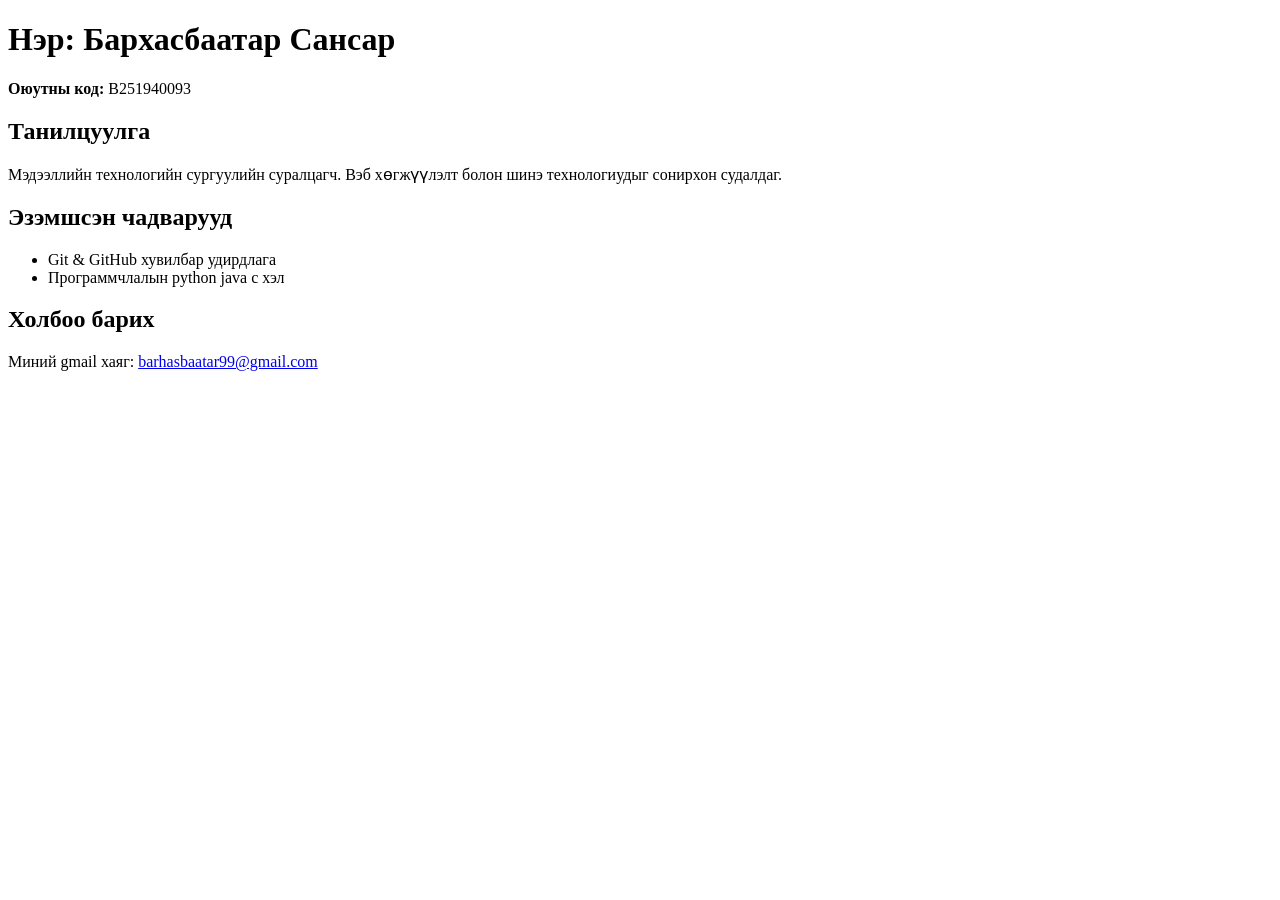
<file: index.html>
<!DOCTYPE html>
<html lang="mn">
<head>
    <meta charset="UTF-8">
    <meta name="viewport" content="width=device-width, initial-scale=1.0">
    <title>Миний товч CV</title>
</head>
<body>
    <h1>Нэр: Бархасбаатар Сансар</h1>
    <p class="code"><b>Оюутны код:</b> B251940093</p>

    <h2>Танилцуулга</h2>
    <p>Мэдээллийн технологийн сургуулийн суралцагч. Вэб хөгжүүлэлт болон шинэ технологиудыг сонирхон судалдаг.</p>

    <h2>Эзэмшсэн чадварууд</h2>
    <ul>
        <li>Git &amp; GitHub хувилбар удирдлага</li>
        <li>Программчлалын python java c  хэл</li>
    </ul>

    <h2>Холбоо барих</h2>
    <p>Миний gmail хаяг: <a href="mailto:barhasbaatar99@gmail.com">barhasbaatar99@gmail.com</a></p>
</body>
</html>
</file>
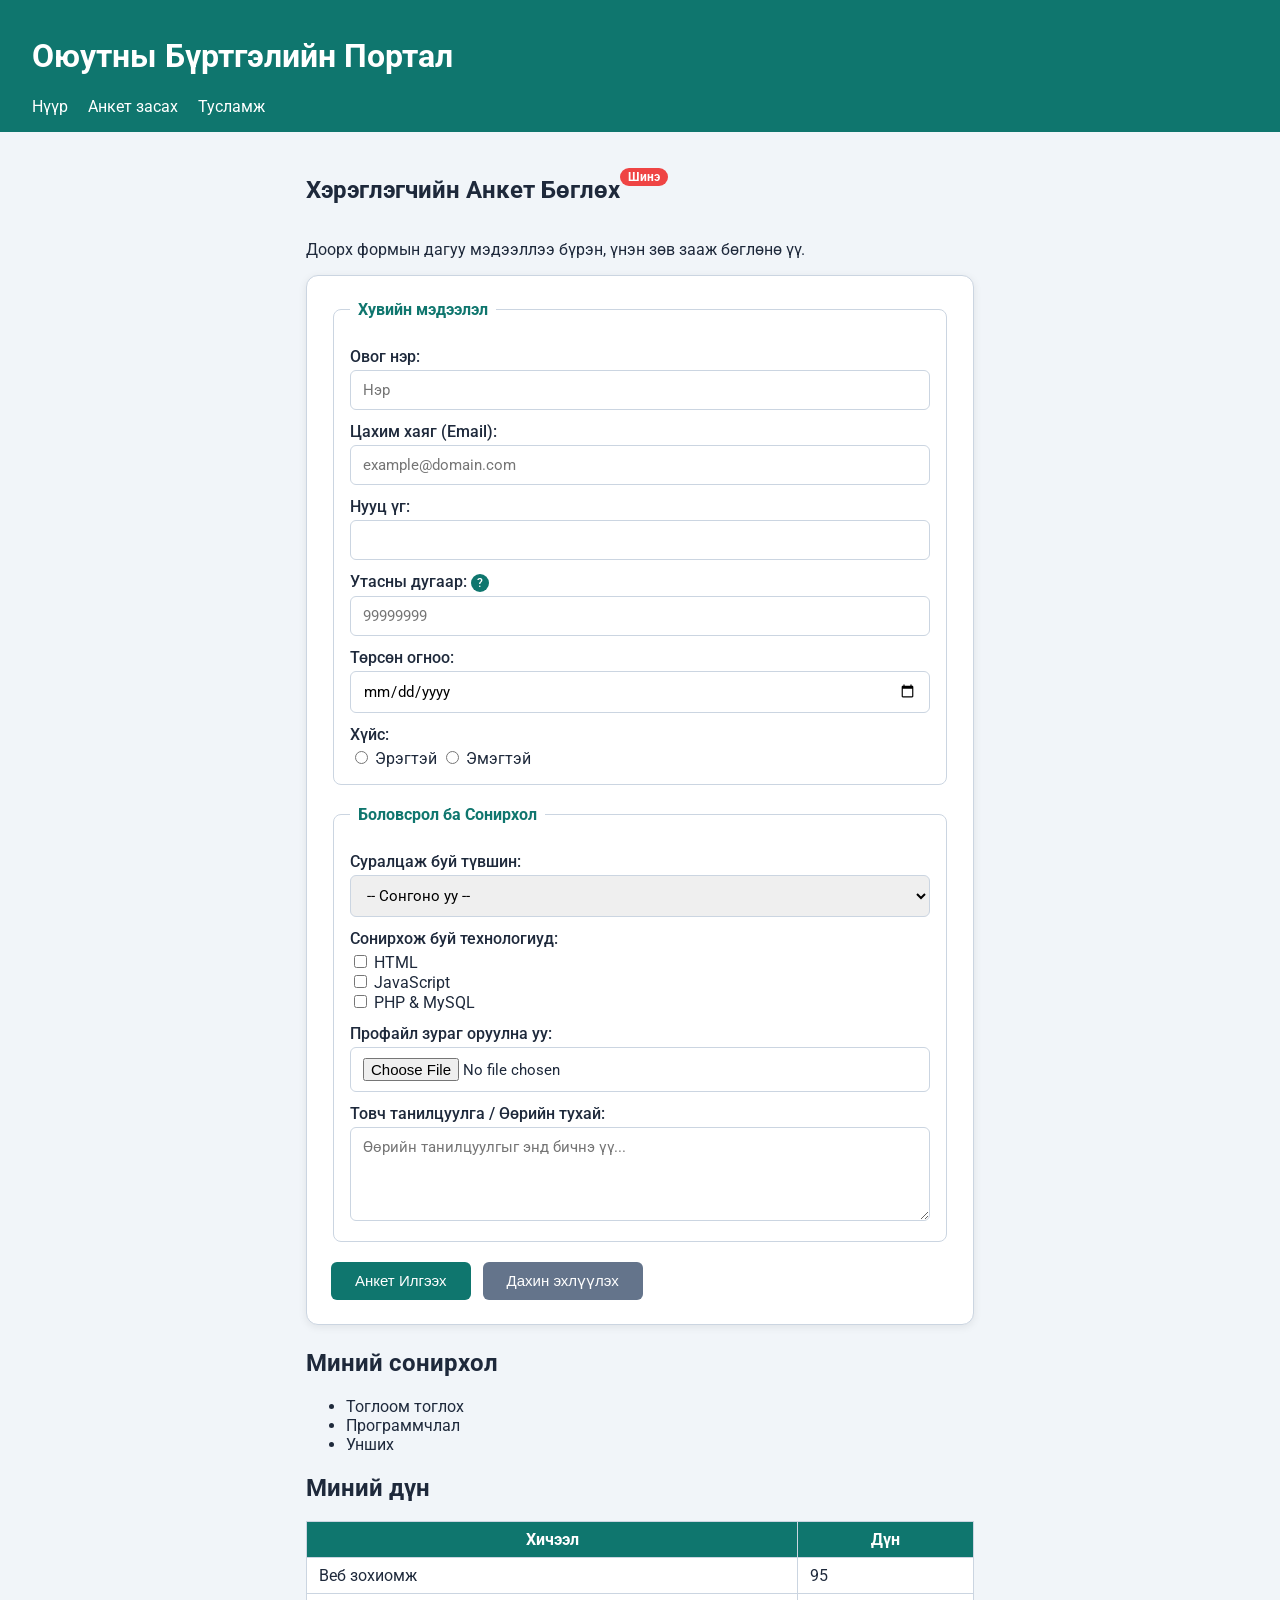
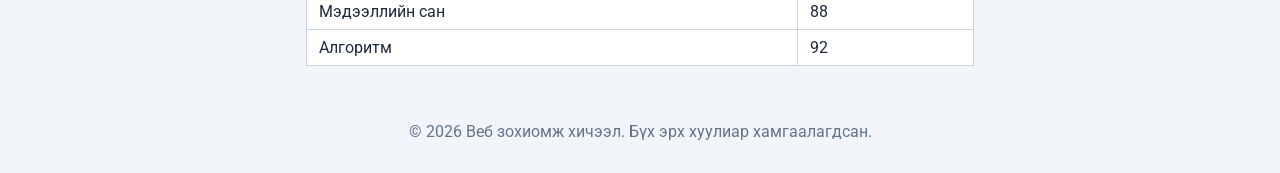
<file: lab 2.html>
<!DOCTYPE html>
<html lang="mn">
<head>
  <meta charset="UTF-8">
  <meta name="viewport" content="width=device-width, initial-scale=1.0">
  <title>Лаборатори 03: Хэрэглэгчийн анкет</title>

  <link rel="preconnect" href="https://fonts.googleapis.com">
  <link href="https://fonts.googleapis.com/css2?family=Roboto:wght@400;500;700&display=swap" rel="stylesheet">
  <link rel="stylesheet" href="style.css">
</head>
<body>
  <header>
    <h1>Оюутны Бүртгэлийн Портал</h1>
    <nav>
      <ul>
        <li><a href="../index.html">Нүүр</a></li>
        <li><a href="#">Анкет засах</a></li>
        <li><a href="#">Тусламж</a></li>
      </ul>
    </nav>
  </header>

  <main>
    <article>
      <section>
        <h2 class="section-title">Хэрэглэгчийн Анкет Бөглөх <span class="badge">Шинэ</span></h2>
        <p>Доорх формын дагуу мэдээллээ бүрэн, үнэн зөв зааж бөглөнө үү.</p>

        <form class="form" action="#" method="POST" enctype="multipart/form-data">

          <fieldset class="form-group">
            <legend>Хувийн мэдээлэл</legend>

            <label class="form-label" for="fullname">Овог нэр:</label>
            <input class="form-input" type="text" id="fullname" name="fullname"
                   placeholder="Нэр" required minlength="2">

            <label class="form-label" for="email">Цахим хаяг (Email):</label>
            <input class="form-input" type="email" id="email" name="email"
                   placeholder="example@domain.com" required>

            <label class="form-label" for="password">Нууц үг:</label>
            <input class="form-input" type="password" id="password" name="password"
                   required minlength="6">

            <label class="form-label" for="phone">
              Утасны дугаар:
              <span class="tooltip">?
                <span class="tooltip-text">8 оронтой тоо оруулна уу</span>
              </span>
            </label>
            <input class="form-input" type="tel" id="phone" name="phone"
                   pattern="[0-9]{8}" title="8 оронтой тоо оруулна уу"
                   placeholder="99999999" required>

            <label class="form-label" for="dob">Төрсөн огноо:</label>
            <input class="form-input" type="date" id="dob" name="dob" required>

            <span class="form-label">Хүйс:</span>
            <input type="radio" id="male" name="gender" value="male" required>
            <label for="male">Эрэгтэй</label>
            <input type="radio" id="female" name="gender" value="female">
            <label for="female">Эмэгтэй</label>
          </fieldset>

          <fieldset class="form-group">
            <legend>Боловсрол ба Сонирхол</legend>

            <label class="form-label" for="degree">Суралцаж буй түвшин:</label>
            <select class="form-input" id="degree" name="degree" required>
              <option value="">-- Сонгоно уу --</option>
              <option value="bachelor">Бакалавр</option>
              <option value="master">Магистр</option>
              <option value="doctor">Докторант</option>
            </select>

            <span class="form-label">Сонирхож буй технологиуд:</span>
            <input type="checkbox" id="html" name="skills" value="HTML">
            <label for="html">HTML</label><br>
            <input type="checkbox" id="js" name="skills" value="JavaScript">
            <label for="js">JavaScript</label><br>
            <input type="checkbox" id="php" name="skills" value="PHP">
            <label for="php">PHP &amp; MySQL</label>

            <label class="form-label" for="avatar">Профайл зураг оруулна уу:</label>
            <input class="form-input" type="file" id="avatar" name="avatar" accept="image/*">

            <label class="form-label" for="bio">Товч танилцуулга / Өөрийн тухай:</label>
            <textarea class="form-input" id="bio" name="bio" rows="4"
                      placeholder="Өөрийн танилцуулгыг энд бичнэ үү..."></textarea>
          </fieldset>

          <div class="btn-row">
            <button class="btn btn-primary" type="submit">Анкет Илгээх</button>
            <button class="btn btn-secondary" type="reset">Дахин эхлүүлэх</button>
          </div>
        </form>
      </section>
    </article>

    <section>
      <h2>Миний сонирхол</h2>
      <ul>
        <li>Тоглоом тоглох</li>
        <li>Программчлал</li>
        <li>Унших</li>
      </ul>
    </section>

    <section>
      <h2>Миний дүн</h2>
      <table>
        <thead>
          <tr>
            <th>Хичээл</th>
            <th>Дүн</th>
          </tr>
        </thead>
        <tbody>
          <tr><td>Веб зохиомж</td><td>95</td></tr>
          <tr><td>Мэдээллийн сан</td><td>88</td></tr>
          <tr><td>Алгоритм</td><td>92</td></tr>
        </tbody>
      </table>
    </section>
  </main>

  <footer>
    <p>&copy; 2026 Веб зохиомж хичээл. Бүх эрх хуулиар хамгаалагдсан.</p>
  </footer>
</body>
</html>
</file>
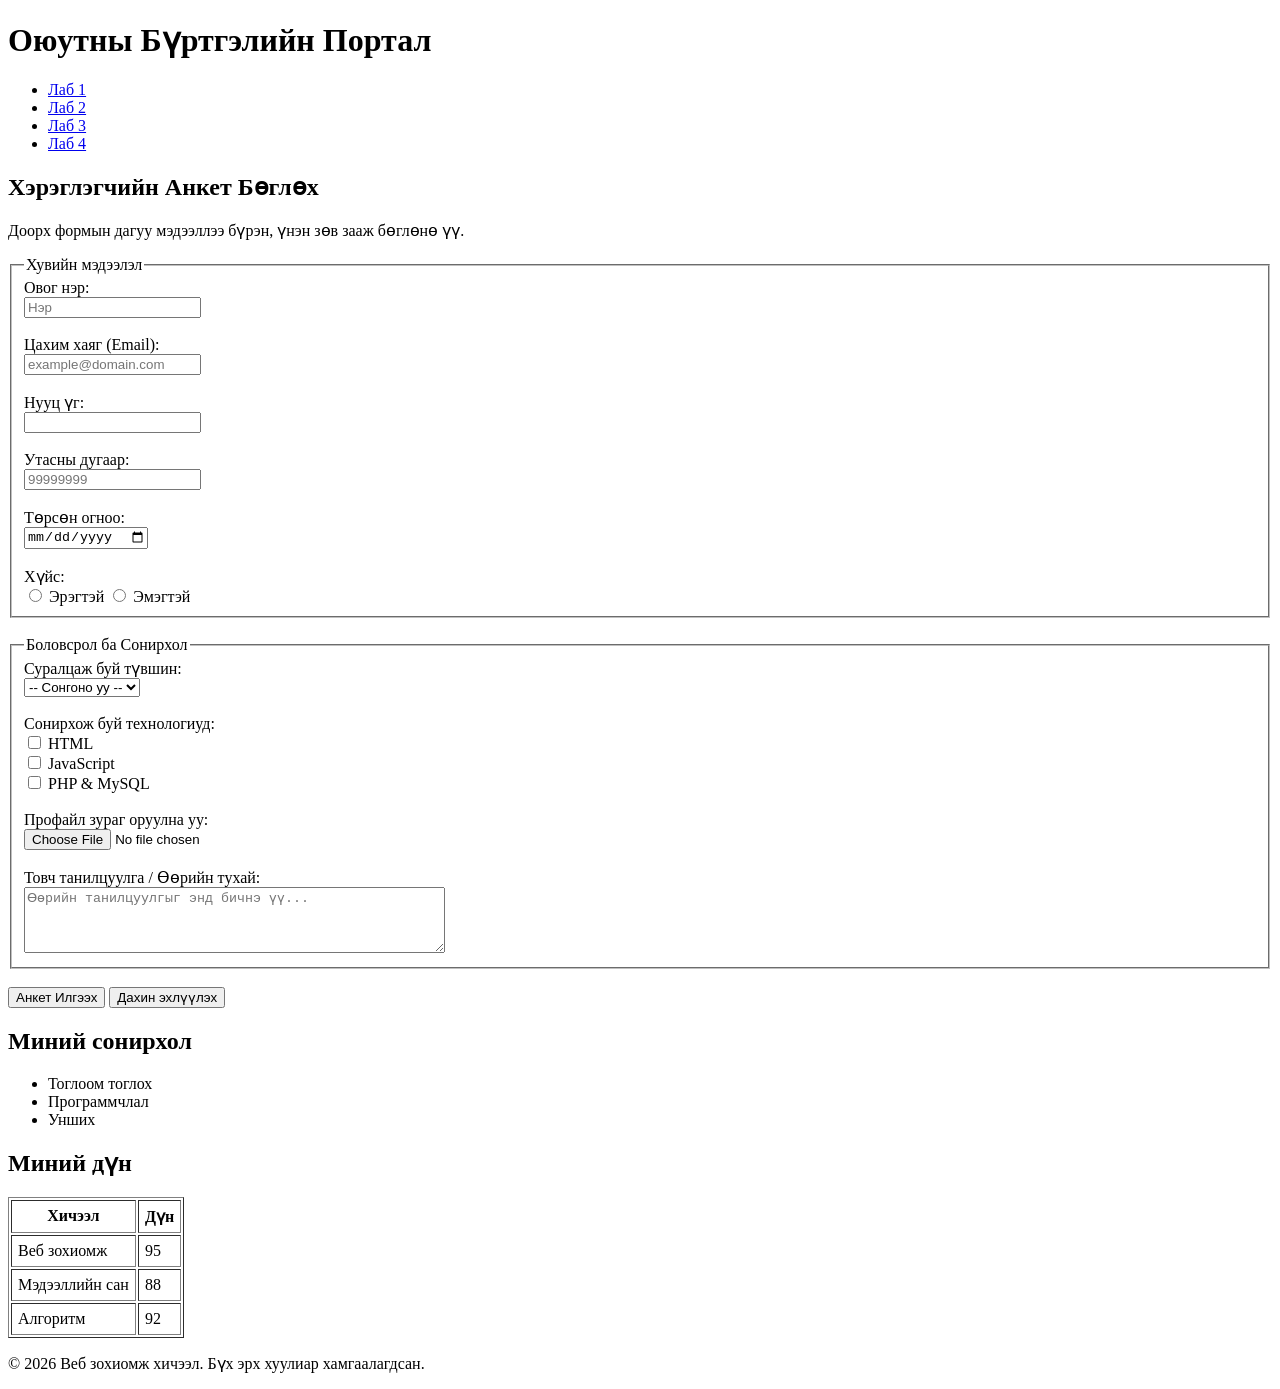
<file: lab2.html>
<!DOCTYPE html>
<html lang="mn">
<head>
  <meta charset="UTF-8">
  <meta name="viewport" content="width=device-width, initial-scale=1.0">
  <title>Лаборатори 02: Хэрэглэгчийн анкет</title>
</head>
<body>
  <header>
    <h1>Оюутны Бүртгэлийн Портал</h1>
    <nav>
      <ul>
        <li><a href="lab1.html">Лаб 1</a></li>
        <li><a href="lab2.html">Лаб 2</a></li>
        <li><a href="lab3.html">Лаб 3</a></li>
        <li><a href="lab4.html">Лаб 4</a></li>
      </ul>
    </nav>
  </header>

  <main>
    <article>
      <section>
        <h2>Хэрэглэгчийн Анкет Бөглөх</h2>
        <p>Доорх формын дагуу мэдээллээ бүрэн, үнэн зөв зааж бөглөнө үү.</p>

        <form action="#" method="POST" enctype="multipart/form-data">
          <fieldset>
            <legend>Хувийн мэдээлэл</legend>

            <label for="fullname">Овог нэр:</label><br>
            <input type="text" id="fullname" name="fullname" placeholder="Нэр" required minlength="2"><br><br>

            <label for="email">Цахим хаяг (Email):</label><br>
            <input type="email" id="email" name="email" placeholder="example@domain.com" required><br><br>

            <label for="password">Нууц үг:</label><br>
            <input type="password" id="password" name="password" required minlength="6"><br><br>

            <label for="phone">Утасны дугаар:</label><br>
            <input type="tel" id="phone" name="phone" pattern="[0-9]{8}" title="8 оронтой тоо оруулна уу" placeholder="99999999" required><br><br>

            <label for="dob">Төрсөн огноо:</label><br>
            <input type="date" id="dob" name="dob" required><br><br>

            <label>Хүйс:</label><br>
            <input type="radio" id="male" name="gender" value="male" required>
            <label for="male">Эрэгтэй</label>
            <input type="radio" id="female" name="gender" value="female">
            <label for="female">Эмэгтэй</label><br>
          </fieldset>
          <br>

          <fieldset>
            <legend>Боловсрол ба Сонирхол</legend>

            <label for="degree">Суралцаж буй түвшин:</label><br>
            <select id="degree" name="degree" required>
              <option value="">-- Сонгоно уу --</option>
              <option value="bachelor">Бакалавр</option>
              <option value="master">Магистр</option>
              <option value="doctor">Докторант</option>
            </select><br><br>

            <label>Сонирхож буй технологиуд:</label><br>
            <input type="checkbox" id="html" name="skills" value="HTML">
            <label for="html">HTML</label><br>
            <input type="checkbox" id="js" name="skills" value="JavaScript">
            <label for="js">JavaScript</label><br>
            <input type="checkbox" id="php" name="skills" value="PHP">
            <label for="php">PHP &amp; MySQL</label><br><br>

            <label for="avatar">Профайл зураг оруулна уу:</label><br>
            <input type="file" id="avatar" name="avatar" accept="image/*"><br><br>

            <label for="bio">Товч танилцуулга / Өөрийн тухай:</label><br>
            <textarea id="bio" name="bio" rows="4" cols="50" placeholder="Өөрийн танилцуулгыг энд бичнэ үү..."></textarea><br>
          </fieldset>
          <br>

          <button type="submit">Анкет Илгээх</button>
          <button type="reset">Дахин эхлүүлэх</button>
        </form>
      </section>
    </article>

    <section>
      <h2>Миний сонирхол</h2>
      <ul>
        <li>Тоглоом тоглох</li>
        <li>Программчлал</li>
        <li>Унших</li>
      </ul>
    </section>

    <section>
      <h2>Миний дүн</h2>
      <table border="1" cellpadding="6">
        <thead>
          <tr><th>Хичээл</th><th>Дүн</th></tr>
        </thead>
        <tbody>
          <tr><td>Веб зохиомж</td><td>95</td></tr>
          <tr><td>Мэдээллийн сан</td><td>88</td></tr>
          <tr><td>Алгоритм</td><td>92</td></tr>
        </tbody>
      </table>
    </section>
  </main>

  <footer>
    <p>&copy; 2026 Веб зохиомж хичээл. Бүх эрх хуулиар хамгаалагдсан.</p>
  </footer>
</body>
</html>
</file>
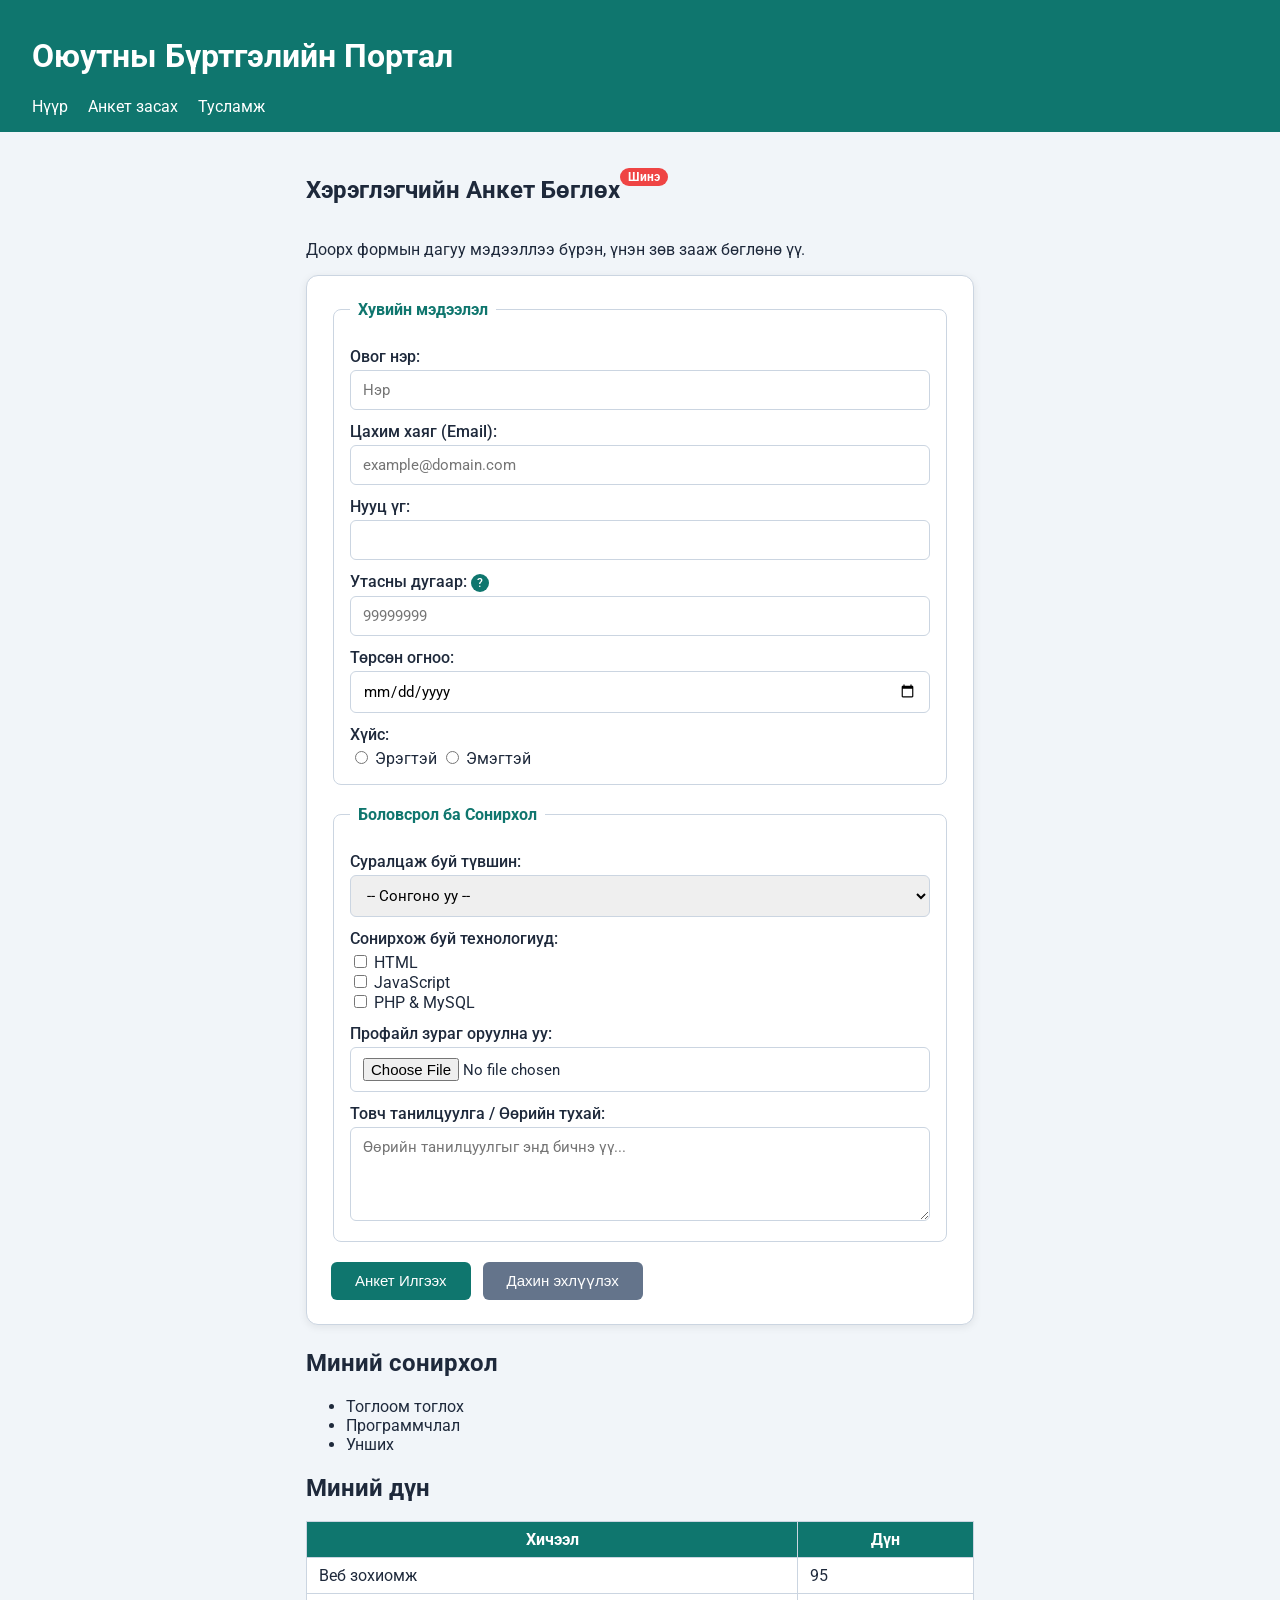
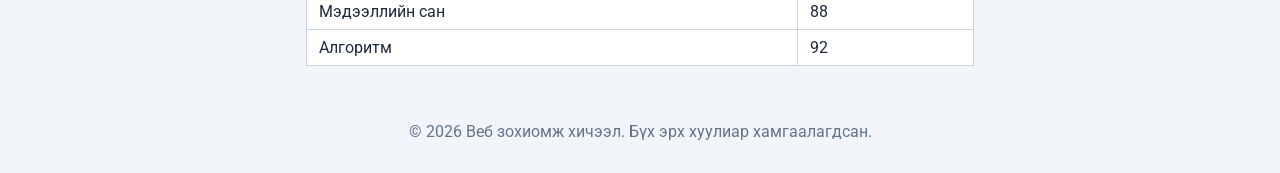
<file: lab3.html>
<!DOCTYPE html>
<html lang="mn">
<head>
  <meta charset="UTF-8">
  <meta name="viewport" content="width=device-width, initial-scale=1.0">
  <title>Лаборатори 03: Хэрэглэгчийн анкет</title>

  <link rel="preconnect" href="https://fonts.googleapis.com">
  <link href="https://fonts.googleapis.com/css2?family=Roboto:wght@400;500;700&display=swap" rel="stylesheet">
  <link rel="stylesheet" href="lab3.css">
</head>
<body>
  <header>
    <h1>Оюутны Бүртгэлийн Портал</h1>
    <nav>
      <ul>
        <li><a href="../index.html">Нүүр</a></li>
        <li><a href="#">Анкет засах</a></li>
        <li><a href="#">Тусламж</a></li>
      </ul>
    </nav>
  </header>

  <main>
    <article>
      <section>
        <h2 class="section-title">Хэрэглэгчийн Анкет Бөглөх <span class="badge">Шинэ</span></h2>
        <p>Доорх формын дагуу мэдээллээ бүрэн, үнэн зөв зааж бөглөнө үү.</p>

        <form class="form" action="#" method="POST" enctype="multipart/form-data">

          <fieldset class="form-group">
            <legend>Хувийн мэдээлэл</legend>

            <label class="form-label" for="fullname">Овог нэр:</label>
            <input class="form-input" type="text" id="fullname" name="fullname"
                   placeholder="Нэр" required minlength="2">

            <label class="form-label" for="email">Цахим хаяг (Email):</label>
            <input class="form-input" type="email" id="email" name="email"
                   placeholder="example@domain.com" required>

            <label class="form-label" for="password">Нууц үг:</label>
            <input class="form-input" type="password" id="password" name="password"
                   required minlength="6">

            <label class="form-label" for="phone">
              Утасны дугаар:
              <span class="tooltip">?
                <span class="tooltip-text">8 оронтой тоо оруулна уу</span>
              </span>
            </label>
            <input class="form-input" type="tel" id="phone" name="phone"
                   pattern="[0-9]{8}" title="8 оронтой тоо оруулна уу"
                   placeholder="99999999" required>

            <label class="form-label" for="dob">Төрсөн огноо:</label>
            <input class="form-input" type="date" id="dob" name="dob" required>

            <span class="form-label">Хүйс:</span>
            <input type="radio" id="male" name="gender" value="male" required>
            <label for="male">Эрэгтэй</label>
            <input type="radio" id="female" name="gender" value="female">
            <label for="female">Эмэгтэй</label>
          </fieldset>

          <fieldset class="form-group">
            <legend>Боловсрол ба Сонирхол</legend>

            <label class="form-label" for="degree">Суралцаж буй түвшин:</label>
            <select class="form-input" id="degree" name="degree" required>
              <option value="">-- Сонгоно уу --</option>
              <option value="bachelor">Бакалавр</option>
              <option value="master">Магистр</option>
              <option value="doctor">Докторант</option>
            </select>

            <span class="form-label">Сонирхож буй технологиуд:</span>
            <input type="checkbox" id="html" name="skills" value="HTML">
            <label for="html">HTML</label><br>
            <input type="checkbox" id="js" name="skills" value="JavaScript">
            <label for="js">JavaScript</label><br>
            <input type="checkbox" id="php" name="skills" value="PHP">
            <label for="php">PHP &amp; MySQL</label>

            <label class="form-label" for="avatar">Профайл зураг оруулна уу:</label>
            <input class="form-input" type="file" id="avatar" name="avatar" accept="image/*">

            <label class="form-label" for="bio">Товч танилцуулга / Өөрийн тухай:</label>
            <textarea class="form-input" id="bio" name="bio" rows="4"
                      placeholder="Өөрийн танилцуулгыг энд бичнэ үү..."></textarea>
          </fieldset>

          <div class="btn-row">
            <button class="btn btn-primary" type="submit">Анкет Илгээх</button>
            <button class="btn btn-secondary" type="reset">Дахин эхлүүлэх</button>
          </div>
        </form>
      </section>
    </article>

    <section>
      <h2>Миний сонирхол</h2>
      <ul>
        <li>Тоглоом тоглох</li>
        <li>Программчлал</li>
        <li>Унших</li>
      </ul>
    </section>

    <section>
      <h2>Миний дүн</h2>
      <table>
        <thead>
          <tr>
            <th>Хичээл</th>
            <th>Дүн</th>
          </tr>
        </thead>
        <tbody>
          <tr><td>Веб зохиомж</td><td>95</td></tr>
          <tr><td>Мэдээллийн сан</td><td>88</td></tr>
          <tr><td>Алгоритм</td><td>92</td></tr>
        </tbody>
      </table>
    </section>
  </main>

  <footer>
    <p>&copy; 2026 Веб зохиомж хичээл. Бүх эрх хуулиар хамгаалагдсан.</p>
  </footer>
</body>
</html>
</file>
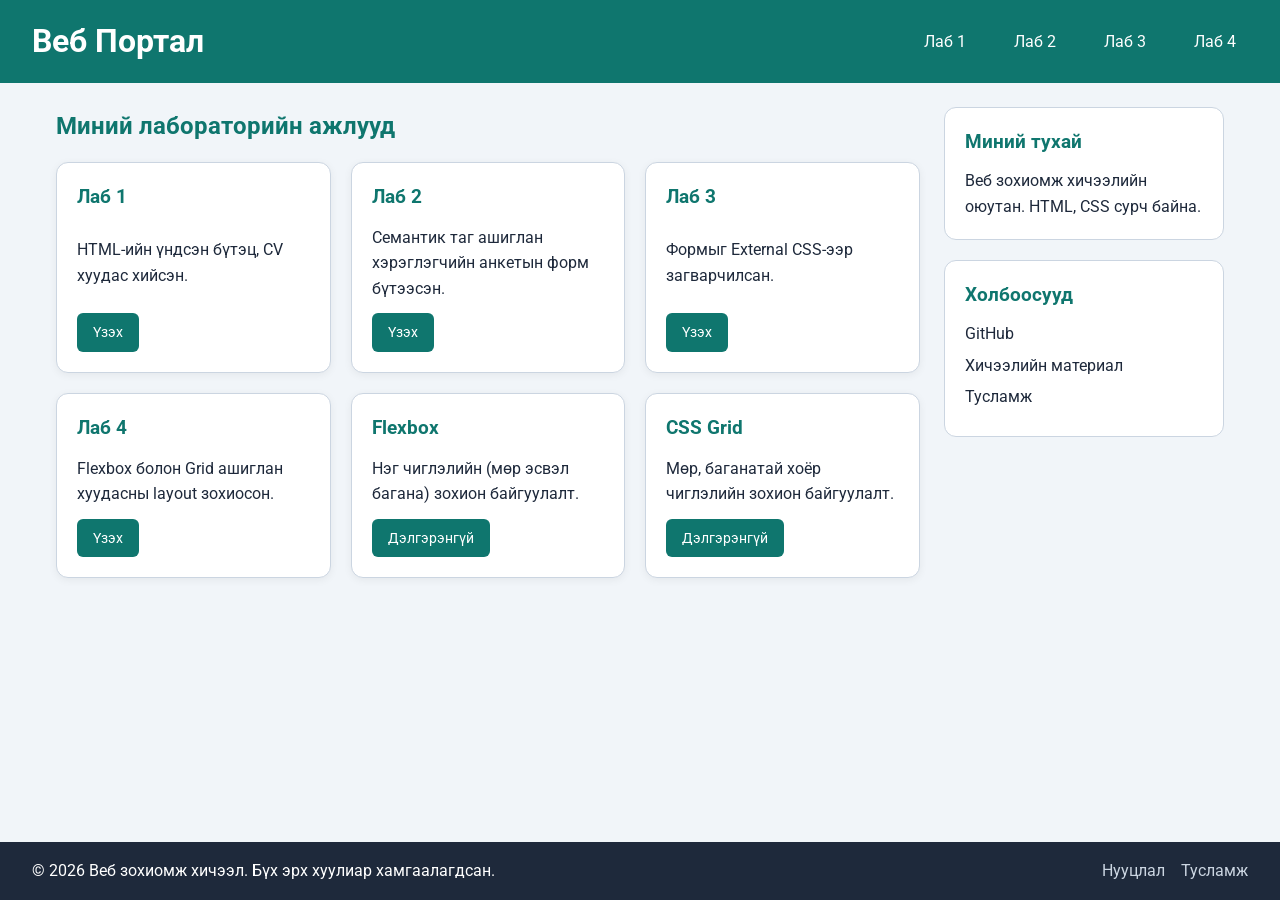
<file: lab4.html>
<!DOCTYPE html>
<html lang="mn">
<head>
  <meta charset="UTF-8">
  <meta name="viewport" content="width=device-width, initial-scale=1.0">
  <title>Лаборатори 04: Flexbox ба Grid Layout</title>
  <link rel="preconnect" href="https://fonts.googleapis.com">
  <link href="https://fonts.googleapis.com/css2?family=Roboto:wght@400;500;700&display=swap" rel="stylesheet">
  <link rel="stylesheet" href="lab4.css">
</head>
<body>

  <header class="site-header">
    <h1 class="logo">Веб Портал</h1>
    <nav class="navbar">
      <ul class="nav-list">
        <li><a href="lab1.html">Лаб 1</a></li>
        <li><a href="lab2.html">Лаб 2</a></li>
        <li><a href="lab3.html">Лаб 3</a></li>
        <li><a href="lab4.html">Лаб 4</a></li>
      </ul>
    </nav>
  </header>

  <div class="layout">

    <main class="content">
      <h2 class="section-title">Миний лабораторийн ажлууд</h2>

      <section class="card-grid">
        <article class="card">
          <h3>Лаб 1</h3>
          <p>HTML-ийн үндсэн бүтэц, CV хуудас хийсэн.</p>
          <a class="card-link" href="lab1.html">Үзэх</a>
        </article>

        <article class="card">
          <h3>Лаб 2</h3>
          <p>Семантик таг ашиглан хэрэглэгчийн анкетын форм бүтээсэн.</p>
          <a class="card-link" href="lab2.html">Үзэх</a>
        </article>

        <article class="card">
          <h3>Лаб 3</h3>
          <p>Формыг External CSS-ээр загварчилсан.</p>
          <a class="card-link" href="lab3.html">Үзэх</a>
        </article>

        <article class="card">
          <h3>Лаб 4</h3>
          <p>Flexbox болон Grid ашиглан хуудасны layout зохиосон.</p>
          <a class="card-link" href="lab4.html">Үзэх</a>
        </article>

        <article class="card">
          <h3>Flexbox</h3>
          <p>Нэг чиглэлийн (мөр эсвэл багана) зохион байгуулалт.</p>
          <a class="card-link" href="#">Дэлгэрэнгүй</a>
        </article>

        <article class="card">
          <h3>CSS Grid</h3>
          <p>Мөр, баганатай хоёр чиглэлийн зохион байгуулалт.</p>
          <a class="card-link" href="#">Дэлгэрэнгүй</a>
        </article>
      </section>
    </main>

    <aside class="sidebar">
      <section class="widget">
        <h3>Миний тухай</h3>
        <p>Веб зохиомж хичээлийн оюутан. HTML, CSS сурч байна.</p>
      </section>

      <section class="widget">
        <h3>Холбоосууд</h3>
        <ul class="widget-list">
          <li><a href="https://github.com/HURENBAAVGAI/web-development-lab">GitHub</a></li>
          <li><a href="#">Хичээлийн материал</a></li>
          <li><a href="#">Тусламж</a></li>
        </ul>
      </section>
    </aside>

  </div>

  <footer class="site-footer">
    <p>&copy; 2026 Веб зохиомж хичээл. Бүх эрх хуулиар хамгаалагдсан.</p>
    <ul class="footer-links">
      <li><a href="#">Нууцлал</a></li>
      <li><a href="#">Тусламж</a></li>
    </ul>
  </footer>

</body>
</html>
</file>
<file: style.css>
/* ===== Өнгө, фонт ===== */
:root {
  --primary: #0f766e;
  --primary-dark: #0b4f4a;
  --bg: #f1f5f9;
  --card: #ffffff;
  --text: #1e293b;
  --border: #cbd5e1;
}

* { box-sizing: border-box; }

body {
  font-family: 'Roboto', Arial, sans-serif;
  background: var(--bg);
  color: var(--text);
  margin: 0;
}

/* ===== Header / nav ===== */
header {
  background: var(--primary);
  color: #fff;
  padding: 16px 32px;
}
nav ul { list-style: none; display: flex; gap: 20px; padding: 0; margin: 0; }
nav a { color: #fff; text-decoration: none; }
nav a:hover { text-decoration: underline; }

main { max-width: 700px; margin: 24px auto; padding: 0 16px; }

/* ===== Box model ===== */
.form {
  background: var(--card);
  padding: 24px;
  border: 1px solid var(--border);
  border-radius: 12px;
  margin-bottom: 24px;
  box-shadow: 0 2px 8px rgba(0,0,0,.08);
}

.form-group {
  border: 1px solid var(--border);
  border-radius: 8px;
  padding: 16px;
  margin-bottom: 20px;
}
.form-group legend { font-weight: 700; color: var(--primary); padding: 0 8px; }

/* ===== Гарчиг, талбар ===== */
.form-label {
  display: block;
  margin: 12px 0 4px;
  font-weight: 500;
}

.form-input,
select,
textarea {
  width: 100%;
  padding: 10px 12px;
  border: 1px solid var(--border);
  border-radius: 6px;
  font-family: inherit;
  font-size: 15px;
}
.form-input:focus,
select:focus,
textarea:focus {
  outline: none;
  border-color: var(--primary);
  box-shadow: 0 0 0 3px rgba(15,118,110,.2);
}

/* ===== Товчнууд ===== */
.btn-row { display: flex; gap: 12px; }
.btn {
  padding: 10px 24px;
  border: none;
  border-radius: 6px;
  font-size: 15px;
  cursor: pointer;
  color: #fff;
}
.btn-primary { background: var(--primary); }
.btn-primary:hover { background: var(--primary-dark); }
.btn-secondary { background: #64748b; }
.btn-secondary:hover { background: #475569; }

/* ===== position: relative / absolute ===== */
/* Badge */
.section-title { position: relative; display: inline-block; }
.badge {
  position: absolute;
  top: -8px;
  right: -48px;
  background: #ef4444;
  color: #fff;
  font-size: 12px;
  padding: 2px 8px;
  border-radius: 10px;
}

/* Tooltip */
.tooltip {
  position: relative;
  display: inline-block;
  width: 18px; height: 18px;
  line-height: 18px;
  text-align: center;
  background: var(--primary);
  color: #fff;
  border-radius: 50%;
  font-size: 12px;
  cursor: help;
}
.tooltip-text {
  position: absolute;
  bottom: 130%;
  left: 50%;
  transform: translateX(-50%);
  background: #1e293b;
  color: #fff;
  padding: 6px 10px;
  border-radius: 4px;
  font-size: 12px;
  white-space: nowrap;
  visibility: hidden;
  opacity: 0;
  transition: opacity .2s;
}
.tooltip:hover .tooltip-text { visibility: visible; opacity: 1; }

/* ===== Хүснэгт, footer ===== */
table { border-collapse: collapse; width: 100%; background: var(--card); }
th { background: var(--primary); color: #fff; }
td, th { padding: 8px 12px; border: 1px solid var(--border); }

footer { text-align: center; padding: 16px; color: #64748b; }
</file>
<file: lab3.css>
:root {
  --primary: #0f766e;
  --primary-dark: #0b4f4a;
  --bg: #f1f5f9;
  --card: #ffffff;
  --text: #1e293b;
  --border: #cbd5e1;
}

* { box-sizing: border-box; }

body {
  font-family: 'Roboto', Arial, sans-serif;
  background: var(--bg);
  color: var(--text);
  margin: 0;
}

header {
  background: var(--primary);
  color: #fff;
  padding: 16px 32px;
}
nav ul { list-style: none; display: flex; gap: 20px; padding: 0; margin: 0; }
nav a { color: #fff; text-decoration: none; }
nav a:hover { text-decoration: underline; }

main { max-width: 700px; margin: 24px auto; padding: 0 16px; }

.form {
  background: var(--card);
  padding: 24px;
  border: 1px solid var(--border);
  border-radius: 12px;
  margin-bottom: 24px;
  box-shadow: 0 2px 8px rgba(0,0,0,.08);
}

.form-group {
  border: 1px solid var(--border);
  border-radius: 8px;
  padding: 16px;
  margin-bottom: 20px;
}
.form-group legend { font-weight: 700; color: var(--primary); padding: 0 8px; }

.form-label {
  display: block;
  margin: 12px 0 4px;
  font-weight: 500;
}

.form-input,
select,
textarea {
  width: 100%;
  padding: 10px 12px;
  border: 1px solid var(--border);
  border-radius: 6px;
  font-family: inherit;
  font-size: 15px;
}
.form-input:focus,
select:focus,
textarea:focus {
  outline: none;
  border-color: var(--primary);
  box-shadow: 0 0 0 3px rgba(15,118,110,.2);
}

.btn-row { display: flex; gap: 12px; }
.btn {
  padding: 10px 24px;
  border: none;
  border-radius: 6px;
  font-size: 15px;
  cursor: pointer;
  color: #fff;
}
.btn-primary { background: var(--primary); }
.btn-primary:hover { background: var(--primary-dark); }
.btn-secondary { background: #64748b; }
.btn-secondary:hover { background: #475569; }

.section-title { position: relative; display: inline-block; }
.badge {
  position: absolute;
  top: -8px;
  right: -48px;
  background: #ef4444;
  color: #fff;
  font-size: 12px;
  padding: 2px 8px;
  border-radius: 10px;
}

.tooltip {
  position: relative;
  display: inline-block;
  width: 18px; height: 18px;
  line-height: 18px;
  text-align: center;
  background: var(--primary);
  color: #fff;
  border-radius: 50%;
  font-size: 12px;
  cursor: help;
}
.tooltip-text {
  position: absolute;
  bottom: 130%;
  left: 50%;
  transform: translateX(-50%);
  background: #1e293b;
  color: #fff;
  padding: 6px 10px;
  border-radius: 4px;
  font-size: 12px;
  white-space: nowrap;
  visibility: hidden;
  opacity: 0;
  transition: opacity .2s;
}
.tooltip:hover .tooltip-text { visibility: visible; opacity: 1; }

table { border-collapse: collapse; width: 100%; background: var(--card); }
th { background: var(--primary); color: #fff; }
td, th { padding: 8px 12px; border: 1px solid var(--border); }

footer { text-align: center; padding: 16px; color: #64748b; }
</file>
<file: lab4.css>
:root {
  --primary: #0f766e;
  --primary-dark: #0b4f4a;
  --bg: #f1f5f9;
  --card: #ffffff;
  --text: #1e293b;
  --border: #cbd5e1;
}

* { box-sizing: border-box; margin: 0; padding: 0; }

body {
  font-family: 'Roboto', Arial, sans-serif;
  background: var(--bg);
  color: var(--text);
  line-height: 1.6;
  min-height: 100vh;
  display: flex;                 /* footer-ийг доош нь түлхэнэ */
  flex-direction: column;
}

a { text-decoration: none; }
ul { list-style: none; }

/* ===== HEADER + NAV: Flexbox ===== */
.site-header {
  background: var(--primary);
  color: #fff;
  padding: 16px 32px;
  display: flex;
  justify-content: space-between;   /* лого зүүн, цэс баруун */
  align-items: center;              /* босоо төвлөрүүлнэ */
  flex-wrap: wrap;
  gap: 16px;
}

.nav-list {
  display: flex;
  gap: 24px;
}

.nav-list a {
  color: #fff;
  padding: 6px 12px;
  border-radius: 6px;
  transition: background .2s;
}
.nav-list a:hover { background: var(--primary-dark); }

/* ===== ҮНДСЭН LAYOUT: Grid (main + sidebar) ===== */
.layout {
  flex: 1;
  width: 100%;
  max-width: 1200px;
  margin: 24px auto;
  padding: 0 16px;
  display: grid;
  grid-template-columns: 1fr 280px;   /* агуулга + sidebar */
  gap: 24px;
  align-items: start;
}

.section-title {
  margin-bottom: 16px;
  color: var(--primary);
}

/* ===== КАРТ GRID: 3 багана ===== */
.card-grid {
  display: grid;
  grid-template-columns: repeat(3, 1fr);
  gap: 20px;
}

.card {
  background: var(--card);
  border: 1px solid var(--border);
  border-radius: 12px;
  padding: 20px;
  box-shadow: 0 2px 8px rgba(0,0,0,.06);
  display: flex;                    /* картын дотор Flexbox */
  flex-direction: column;
  justify-content: space-between;
  gap: 12px;
  transition: transform .2s;
}
.card:hover { transform: translateY(-4px); }
.card h3 { color: var(--primary); }

.card-link {
  align-self: flex-start;
  background: var(--primary);
  color: #fff;
  padding: 8px 16px;
  border-radius: 6px;
  font-size: 14px;
}
.card-link:hover { background: var(--primary-dark); }

/* ===== SIDEBAR ===== */
.sidebar {
  display: flex;
  flex-direction: column;
  gap: 20px;
}

.widget {
  background: var(--card);
  border: 1px solid var(--border);
  border-radius: 12px;
  padding: 20px;
}
.widget h3 {
  margin-bottom: 10px;
  color: var(--primary);
}
.widget-list li { margin-bottom: 6px; }
.widget-list a { color: var(--text); }
.widget-list a:hover { color: var(--primary); }

/* ===== FOOTER: Flexbox ===== */
.site-footer {
  background: var(--text);
  color: #fff;
  padding: 16px 32px;
  display: flex;
  justify-content: space-between;
  align-items: center;
  flex-wrap: wrap;
  gap: 12px;
}
.footer-links { display: flex; gap: 16px; }
.footer-links a { color: #cbd5e1; }
.footer-links a:hover { color: #fff; }

/* ===== Responsive ===== */
@media (max-width: 900px) {
  .layout { grid-template-columns: 1fr; }          /* sidebar доош орно */
  .card-grid { grid-template-columns: repeat(2, 1fr); }
}

@media (max-width: 600px) {
  .card-grid { grid-template-columns: 1fr; }
  .site-header,
  .site-footer { justify-content: center; text-align: center; }
}
</file>
